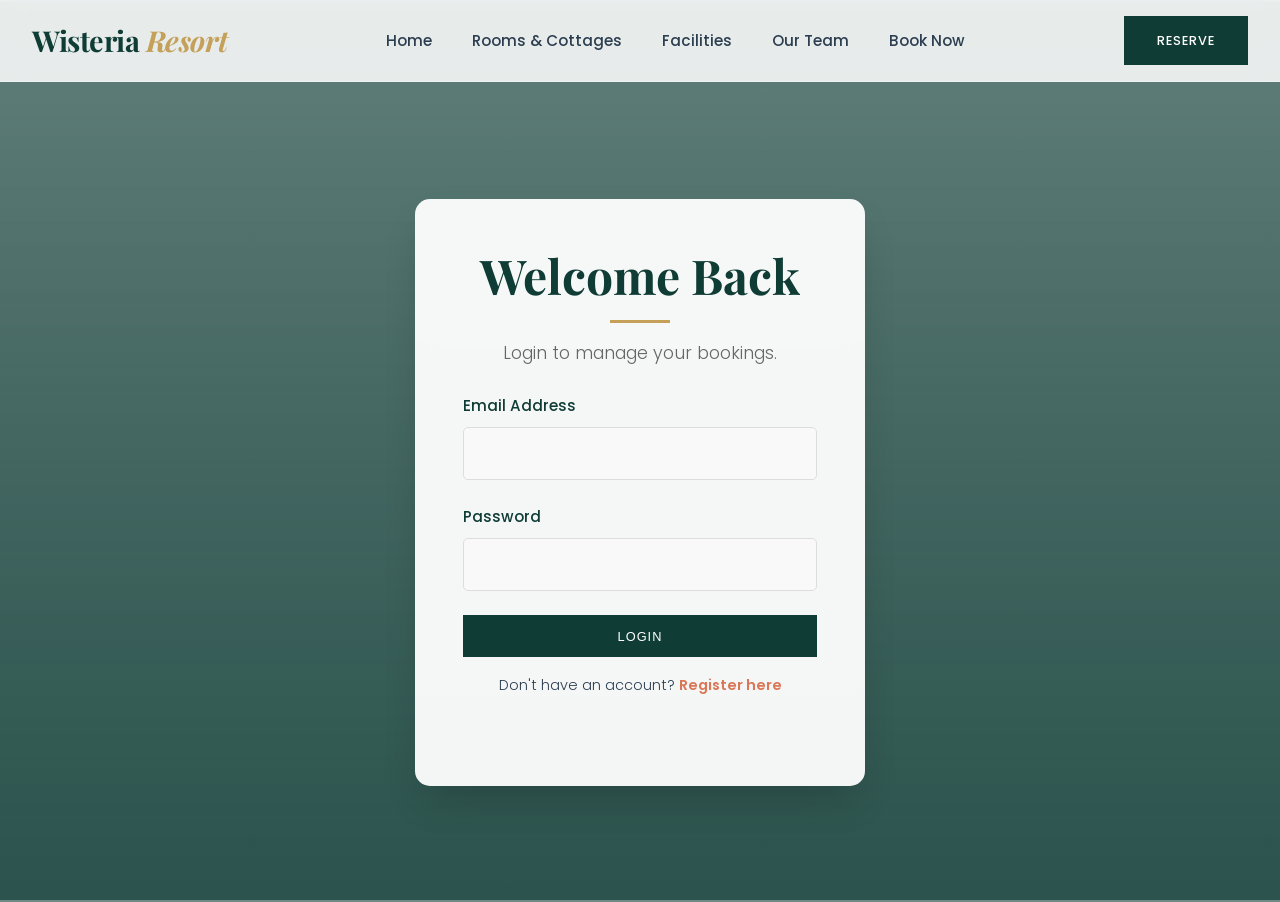
<file: login.html>
<!DOCTYPE html>
<html lang="en">

<head>
    <meta charset="UTF-8">
    <meta name="viewport" content="width=device-width, initial-scale=1.0">
    <title>Login | GoldenRidge Resort</title>
    <link rel="preconnect" href="https://fonts.googleapis.com">
    <link rel="preconnect" href="https://fonts.gstatic.com" crossorigin>
    <link
        href="https://fonts.googleapis.com/css2?family=Playfair+Display:wght@400;600;700&family=Poppins:wght@300;400;500;600&display=swap"
        rel="stylesheet">
    <link rel="stylesheet" href="styles.css">
    <link rel="stylesheet" href="https://cdnjs.cloudflare.com/ajax/libs/font-awesome/6.0.0/css/all.min.css">
</head>

<body class="auth-page">
    <header class="header">
        <nav class="nav-container">
            <a href="index.html" class="logo">Wisteria <span>Resort</span></a>
            <ul class="nav-links">
                <li><a href="index.html" class="nav-link">Home</a></li>
                <li><a href="rooms.html" class="nav-link">Rooms & Cottages</a></li>
                <li><a href="facilities.html" class="nav-link">Facilities</a></li>
                <li><a href="staff.html" class="nav-link">Our Team</a></li>
                <li><a href="booking.html" class="nav-link">Book Now</a></li>
            </ul>
            <div class="nav-actions">
                <a href="booking.html" class="btn-primary">Reserve</a>
            </div>
        </nav>
    </header>

    <main>
        <section class="hero">
            <div class="hero-bg"></div>
            <div class="form-container">
                <div class="section-title" style="margin-bottom: 1.5rem;">
                    <h2>Welcome Back</h2>
                    <p>Login to manage your bookings.</p>
                </div>
                <form id="login-form">
                    <div class="form-group">
                        <label for="email">Email Address</label>
                        <input type="email" id="email" name="email" required>
                    </div>
                    <div class="form-group">
                        <label for="password">Password</label>
                        <input type="password" id="password" name="password" required>
                    </div>
                    <button type="submit" class="btn-primary" style="width: 100%;">Login</button>
                    <p style="text-align: center; margin-top: 1rem; font-size: 0.9rem;">
                        Don't have an account? <a href="register.html"
                            style="color: var(--accent-color); font-weight: 600;">Register here</a>
                    </p>
                </form>
            </div>
        </section>
    </main>

    <script src="script.js"></script>
</body>

</html>
</file>
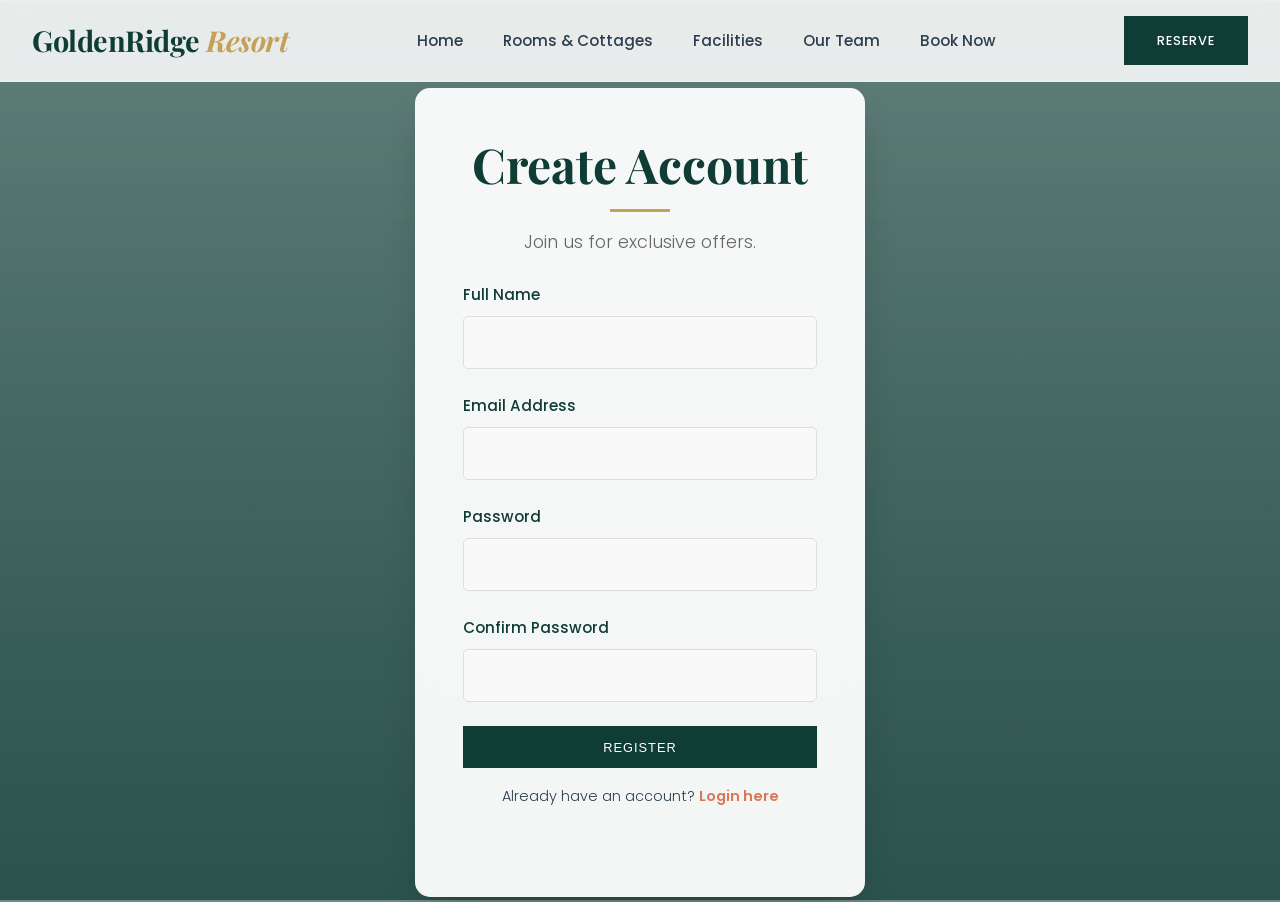
<file: register.html>
<!DOCTYPE html>
<html lang="en">

<head>
    <meta charset="UTF-8">
    <meta name="viewport" content="width=device-width, initial-scale=1.0">
    <title>Register | GoldenRidge Resort</title>
    <link rel="preconnect" href="https://fonts.googleapis.com">
    <link rel="preconnect" href="https://fonts.gstatic.com" crossorigin>
    <link
        href="https://fonts.googleapis.com/css2?family=Playfair+Display:wght@400;600;700&family=Poppins:wght@300;400;500;600&display=swap"
        rel="stylesheet">
    <link rel="stylesheet" href="styles.css">
    <link rel="stylesheet" href="https://cdnjs.cloudflare.com/ajax/libs/font-awesome/6.0.0/css/all.min.css">
</head>

<body class="auth-page">
    <header class="header">
        <nav class="nav-container">
            <a href="index.html" class="logo">GoldenRidge <span>Resort</span></a>
            <ul class="nav-links">
                <li><a href="index.html" class="nav-link">Home</a></li>
                <li><a href="rooms.html" class="nav-link">Rooms & Cottages</a></li>
                <li><a href="facilities.html" class="nav-link">Facilities</a></li>
                <li><a href="staff.html" class="nav-link">Our Team</a></li>
                <li><a href="booking.html" class="nav-link">Book Now</a></li>
            </ul>
            <div class="nav-actions">
                <a href="booking.html" class="btn-primary">Reserve</a>
            </div>
        </nav>
    </header>

    <main>
        <section class="hero">
            <div class="hero-bg"></div>
            <div class="form-container">
                <div class="section-title" style="margin-bottom: 1.5rem;">
                    <h2>Create Account</h2>
                    <p>Join us for exclusive offers.</p>
                </div>
                <form id="register-form">
                    <div class="form-group">
                        <label for="fullname">Full Name</label>
                        <input type="text" id="fullname" name="fullname" required>
                    </div>
                    <div class="form-group">
                        <label for="email">Email Address</label>
                        <input type="email" id="email" name="email" required>
                    </div>
                    <div class="form-group">
                        <label for="password">Password</label>
                        <input type="password" id="password" name="password" required>
                    </div>
                    <div class="form-group">
                        <label for="confirm-password">Confirm Password</label>
                        <input type="password" id="confirm-password" name="confirm-password" required>
                    </div>
                    <button type="submit" class="btn-primary" style="width: 100%;">Register</button>
                    <p style="text-align: center; margin-top: 1rem; font-size: 0.9rem;">
                        Already have an account? <a href="login.html"
                            style="color: var(--accent-color); font-weight: 600;">Login here</a>
                    </p>
                </form>
            </div>
        </section>
    </main>

    <script src="script.js"></script>
</body>

</html>
</file>
<file: styles.css>
/* Modern Wisteria Resort Styles */
:root {
    --primary-color: #0f3c35;
    /* Deeper, richer teal */
    --primary-light: #1a5f54;
    --secondary-color: #c5a059;
    /* Muted Gold */
    --secondary-light: #e6c88a;
    --accent-color: #d97757;
    /* Terracotta */
    --text-main: #2c3e50;
    --text-light: #ecf0f1;
    --bg-body: #fdfbf7;
    /* Warm sand/paper tone */
    --bg-surface: #ffffff;
    --glass-bg: rgba(255, 255, 255, 0.1);
    --glass-border: rgba(255, 255, 255, 0.2);
    --shadow-soft: 0 10px 30px -10px rgba(0, 0, 0, 0.1);
    --shadow-hover: 0 20px 40px -10px rgba(0, 0, 0, 0.2);
    --font-heading: 'Playfair Display', serif;
    --font-body: 'Poppins', sans-serif;
    --transition-smooth: all 0.4s cubic-bezier(0.165, 0.84, 0.44, 1);
}

* {
    margin: 0;
    padding: 0;
    box-sizing: border-box;
}

html {
    scroll-behavior: smooth;
}

body {
    font-family: var(--font-body);
    line-height: 1.7;
    color: var(--text-main);
    background-color: var(--bg-body);
    overflow-x: hidden;
}

h1,
h2,
h3,
h4,
h5,
h6 {
    font-family: var(--font-heading);
    color: var(--primary-color);
    line-height: 1.2;
}

a {
    text-decoration: none;
    color: inherit;
    transition: var(--transition-smooth);
}

ul {
    list-style: none;
}

img {
    max-width: 100%;
    display: block;
}

/* --- Navigation (Glassmorphism) --- */
.header {
    position: fixed;
    top: 0;
    left: 0;
    width: 100%;
    padding: 1rem 0;
    z-index: 1000;
    transition: var(--transition-smooth);
    background: rgba(255, 255, 255, 0.85);
    backdrop-filter: blur(12px);
    -webkit-backdrop-filter: blur(12px);
    border-bottom: 1px solid rgba(255, 255, 255, 0.3);
}

.header.scrolled {
    padding: 0.5rem 0;
    background: rgba(255, 255, 255, 0.95);
    box-shadow: 0 4px 20px rgba(0, 0, 0, 0.05);
}

.nav-container {
    max-width: 1400px;
    margin: 0 auto;
    padding: 0 2rem;
    display: flex;
    justify-content: space-between;
    align-items: center;
}

.logo {
    font-family: var(--font-heading);
    font-size: 1.8rem;
    font-weight: 700;
    color: var(--primary-color);
    letter-spacing: -0.5px;
}

.logo span {
    color: var(--secondary-color);
    font-style: italic;
}

.nav-links {
    display: flex;
    gap: 2.5rem;
}

.nav-link {
    font-weight: 500;
    color: var(--text-main);
    font-size: 0.95rem;
    position: relative;
    padding: 0.5rem 0;
}

.nav-link::after {
    content: '';
    position: absolute;
    bottom: 0;
    left: 0;
    width: 0;
    height: 2px;
    background: var(--secondary-color);
    transition: var(--transition-smooth);
}

.nav-link:hover::after,
.nav-link.active::after {
    width: 100%;
}

.nav-actions {
    display: flex;
    align-items: center;
    gap: 1.5rem;
}

/* --- User Menu & Avatar --- */
.user-menu {
    position: relative;
}

.user-avatar {
    width: 40px;
    height: 40px;
    border-radius: 50%;
    background: linear-gradient(135deg, var(--primary-color), var(--secondary-color));
    color: #fff;
    display: flex;
    align-items: center;
    justify-content: center;
    font-weight: 600;
    font-size: 1rem;
    cursor: pointer;
    transition: var(--transition-smooth);
    box-shadow: 0 2px 8px rgba(0, 0, 0, 0.1);
}

.user-avatar:hover {
    transform: scale(1.1);
    box-shadow: 0 4px 12px rgba(0, 0, 0, 0.2);
}

.user-dropdown {
    position: absolute;
    top: calc(100% + 10px);
    right: 0;
    background: #fff;
    border-radius: 10px;
    box-shadow: 0 10px 40px rgba(0, 0, 0, 0.15);
    min-width: 250px;
    opacity: 0;
    visibility: hidden;
    transform: translateY(-10px);
    transition: all 0.3s ease;
    z-index: 1000;
    overflow: hidden;
}

.user-dropdown.show {
    opacity: 1;
    visibility: visible;
    transform: translateY(0);
}

.user-dropdown-header {
    padding: 1.5rem;
    background: linear-gradient(135deg, var(--primary-color), #0a2a24);
    color: #fff;
    display: flex;
    align-items: center;
    gap: 1rem;
}

.user-dropdown-avatar {
    width: 50px;
    height: 50px;
    border-radius: 50%;
    background: rgba(255, 255, 255, 0.2);
    border: 2px solid rgba(255, 255, 255, 0.3);
    display: flex;
    align-items: center;
    justify-content: center;
    font-weight: 700;
    font-size: 1.2rem;
    flex-shrink: 0;
}

.user-dropdown-name {
    font-weight: 600;
    font-size: 1rem;
    margin-bottom: 0.25rem;
}

.user-dropdown-email {
    font-size: 0.85rem;
    opacity: 0.9;
}

.user-dropdown-divider {
    height: 1px;
    background: #eee;
    margin: 0.5rem 0;
}

.user-dropdown-item {
    display: flex;
    align-items: center;
    gap: 0.75rem;
    padding: 0.875rem 1.5rem;
    color: var(--text-main);
    font-size: 0.95rem;
    transition: var(--transition-smooth);
    text-decoration: none;
}

.user-dropdown-item:hover {
    background: #f8f9fa;
    color: var(--primary-color);
}

.user-dropdown-item i {
    width: 18px;
    color: var(--secondary-color);
}


/* --- Buttons --- */
.btn-primary {
    background: var(--primary-color);
    color: #fff;
    padding: 0.8rem 2rem;
    border-radius: 0;
    /* Sharp edges for elegance */
    font-weight: 500;
    letter-spacing: 1px;
    text-transform: uppercase;
    font-size: 0.8rem;
    position: relative;
    overflow: hidden;
    border: 1px solid var(--primary-color);
    z-index: 1;
}

.btn-primary::before {
    content: '';
    position: absolute;
    top: 0;
    left: 0;
    width: 0;
    height: 100%;
    background: var(--secondary-color);
    z-index: -1;
    transition: var(--transition-smooth);
}

.btn-primary:hover::before {
    width: 100%;
}

.btn-primary:hover {
    border-color: var(--secondary-color);
    color: var(--primary-color);
}

.btn-secondary {
    background: transparent;
    color: var(--primary-color);
    padding: 0.8rem 2rem;
    border: 1px solid var(--primary-color);
    border-radius: 0;
    font-weight: 500;
    letter-spacing: 1px;
    text-transform: uppercase;
    font-size: 0.8rem;
}

.btn-secondary:hover {
    background: var(--primary-color);
    color: #fff;
}

/* --- Hero Section (Parallax & Cinematic) --- */
.hero {
    min-height: 100vh;
    height: auto;
    position: relative;
    display: flex;
    align-items: center;
    justify-content: center;
    overflow: hidden;
    margin-top: -80px;
    padding: 120px 2rem 4rem;
    background-repeat: no-repeat;
    background-size: cover;
    /* Added padding to clear header and ensure spacing */
}

.hero-bg {
    position: absolute;
    top: 0;
    left: 0;
    width: 100%;
    height: 100%;
    background: url('https://cdn.pixabay.com/photo/2022/04/26/13/14/background-7158357_1280.jpg') no-repeat center center/cover;
    z-index: -1;
    transform: scale(1.1);
    /* For parallax effect */
    animation: slowZoom 20s infinite alternate;
}

.hero::after {
    content: '';
    position: absolute;
    top: 0;
    left: 0;
    width: 100%;
    height: 100%;
    background: linear-gradient(to bottom, rgba(15, 60, 53, 0.3), rgba(15, 60, 53, 0.6));
}

.hero-content {
    position: relative;
    z-index: 2;
    text-align: center;
    color: #fff;
    max-width: 900px;
    padding: 2rem;
}

.hero h1 {
    font-size: 5rem;
    font-weight: 400;
    margin-bottom: 1.5rem;
    color: #fff;
    opacity: 0;
    transform: translateY(30px);
    animation: fadeUp 1s ease forwards 0.5s;
}

.hero p {
    font-size: 1.3rem;
    font-weight: 300;
    margin-bottom: 2.5rem;
    opacity: 0;
    transform: translateY(30px);
    animation: fadeUp 1s ease forwards 0.8s;
}

.hero .btn-primary {
    opacity: 0;
    animation: fadeUp 1s ease forwards 1.1s;
}

/* --- Sections --- */
section {
    padding: 8rem 2rem;
}

.section-title {
    text-align: center;
    margin-bottom: 5rem;
}

.section-title h2 {
    font-size: 3rem;
    margin-bottom: 1rem;
    position: relative;
    display: inline-block;
}

.section-title h2::after {
    content: '';
    display: block;
    width: 60px;
    height: 3px;
    background: var(--secondary-color);
    margin: 1rem auto 0;
}

.section-title p {
    color: #666;
    max-width: 600px;
    margin: 0 auto;
    font-size: 1.1rem;
}

/* --- Unique Card Design (Cinematic Reveal) --- */
.grid {
    display: grid;
    grid-template-columns: repeat(auto-fit, minmax(350px, 1fr));
    gap: 3rem;
    max-width: 1400px;
    margin: 0 auto;
}

.card {
    background: var(--bg-surface);
    position: relative;
    overflow: hidden;
    box-shadow: var(--shadow-soft);
    transition: var(--transition-smooth);
    cursor: pointer;
}

.card:hover {
    transform: translateY(-10px);
    box-shadow: var(--shadow-hover);
}

.card-image {
    height: 400px;
    /* Taller, more cinematic */
    overflow: hidden;
    position: relative;
}

.card-image img {
    width: 100%;
    height: 100%;
    object-fit: cover;
    transition: transform 0.8s ease;
}

.card:hover .card-image img {
    transform: scale(1.1);
}

/* Overlay Content */
.card-content {
    position: absolute;
    bottom: 0;
    left: 0;
    width: 100%;
    padding: 2rem;
    background: linear-gradient(to top, rgba(0, 0, 0, 0.9), transparent);
    color: #fff;
    transform: translateY(20px);
    transition: var(--transition-smooth);
}

.card:hover .card-content {
    transform: translateY(0);
    padding-bottom: 2.5rem;
}

.card h3 {
    color: #fff;
    font-size: 1.8rem;
    margin-bottom: 0.5rem;
}

.card-price {
    color: var(--secondary-color);
    font-size: 1.2rem;
    font-family: var(--font-body);
    font-weight: 500;
    display: block;
    margin-bottom: 1rem;
}

.card-features {
    display: flex;
    gap: 1rem;
    font-size: 0.9rem;
    color: rgba(255, 255, 255, 0.8);
    margin-bottom: 1.5rem;
    opacity: 0;
    transform: translateY(20px);
    transition: var(--transition-smooth);
}

.card:hover .card-features {
    opacity: 1;
    transform: translateY(0);
    transition-delay: 0.1s;
}

.card .btn-secondary {
    border-color: #fff;
    color: #fff;
    opacity: 0;
    transform: translateY(20px);
    transition: var(--transition-smooth);
}

.card:hover .btn-secondary {
    opacity: 1;
    transform: translateY(0);
    transition-delay: 0.2s;
}

.card .btn-secondary:hover {
    background: #fff;
    color: var(--primary-color);
}

/* --- Amenities (Alternate Layout) --- */
.amenities {
    background-color: #fff;
}

.amenities .card {
    background: transparent;
    box-shadow: none;
}

.amenities .card:hover {
    transform: none;
}

.amenities .card-image {
    height: 300px;
    border-radius: 8px;
}

.amenities .card-content {
    position: relative;
    background: none;
    color: var(--text-main);
    padding: 1.5rem 0;
    transform: none;
}

.amenities .card h3 {
    color: var(--primary-color);
}

.amenities .card p {
    color: #666;
}

/* --- Forms (Login/Register) --- */
.form-container {
    background: rgba(255, 255, 255, 0.95);
    padding: 3rem;
    border-radius: 15px;
    box-shadow: var(--shadow-hover);
    max-width: 450px;
    width: 100%;
    margin: 0 auto;
    position: relative;
    z-index: 10;
    backdrop-filter: blur(10px);
}

.form-group {
    margin-bottom: 1.5rem;
}

.form-group label {
    display: block;
    margin-bottom: 0.5rem;
    font-weight: 500;
    color: var(--primary-color);
}

.form-group input,
.form-group select,
.form-group textarea {
    width: 100%;
    padding: 1rem;
    border: 1px solid #ddd;
    border-radius: 5px;
    font-family: var(--font-body);
    transition: var(--transition-smooth);
    background: #f9f9f9;
}

.form-group input:focus,
.form-group select:focus,
.form-group textarea:focus {
    outline: none;
    border-color: var(--primary-color);
    background: #fff;
    box-shadow: 0 0 0 3px rgba(15, 60, 53, 0.1);
}

/* --- Booking Page Specifics --- */
.booking-section {
    padding-top: 4rem;
    background-color: var(--bg-body);
}

.booking-grid {
    display: grid;
    grid-template-columns: 2fr 1fr;
    gap: 3rem;
    max-width: 1200px;
    margin: 0 auto;
}

.booking-form-card {
    background: var(--bg-surface);
    padding: 2.5rem;
    border-radius: 10px;
    box-shadow: var(--shadow-soft);
}

.booking-summary-card {
    background: var(--bg-surface);
    padding: 2rem;
    border-radius: 10px;
    box-shadow: var(--shadow-soft);
    position: sticky;
    top: 100px;
    height: fit-content;
    border: 1px solid rgba(0, 0, 0, 0.05);
}

.booking-summary-card h3 {
    margin-bottom: 1.5rem;
    border-bottom: 1px solid #eee;
    padding-bottom: 1rem;
}

.summary-item {
    display: flex;
    justify-content: space-between;
    margin-bottom: 1rem;
    font-size: 0.95rem;
}

.summary-total {
    margin-top: 1.5rem;
    padding-top: 1.5rem;
    border-top: 2px solid #eee;
    display: flex;
    justify-content: space-between;
    font-weight: 700;
    font-size: 1.2rem;
    color: var(--primary-color);
}

.payment-methods {
    display: grid;
    grid-template-columns: 1fr 1fr;
    gap: 1rem;
    margin-top: 1rem;
}

.payment-method {
    border: 2px solid #eee;
    padding: 1rem;
    border-radius: 8px;
    cursor: pointer;
    text-align: center;
    transition: var(--transition-smooth);
}

.payment-method:hover {
    border-color: var(--secondary-color);
}

.payment-method.selected {
    border-color: var(--primary-color);
    background: rgba(15, 60, 53, 0.05);
}

.payment-method img {
    height: 30px;
    margin: 0 auto 0.5rem;
    object-fit: contain;
}


.contact-info p {
    display: flex;
    align-items: center;
    gap: 0.75rem;
    margin-bottom: 0.75rem;
    color: #666;
}

.contact-info i {
    color: var(--secondary-color);
    font-size: 1.1rem;
}


/* --- Footer --- */
.footer {
    background-color: var(--primary-color);
    color: #fff;
    padding: 6rem 2rem 2rem;
    position: relative;
    overflow: hidden;
}

.footer::before {
    content: '';
    position: absolute;
    top: 0;
    left: 0;
    width: 100%;
    height: 100%;
    background: url('img/pattern.png');
    /* Optional texture */
    opacity: 0.05;
}

.footer-content {
    max-width: 1400px;
    margin: 0 auto;
    display: grid;
    grid-template-columns: 1.5fr 1fr 1fr;
    gap: 4rem;
    position: relative;
    z-index: 1;
}

.footer h3 {
    color: var(--secondary-color);
    font-size: 1.5rem;
    margin-bottom: 2rem;
}

.footer-links li {
    margin-bottom: 1rem;
}

.footer-links a {
    color: rgba(255, 255, 255, 0.7);
    transition: var(--transition-smooth);
}

.footer-links a:hover {
    color: var(--secondary-color);
    padding-left: 5px;
}

.footer-bottom {
    margin-top: 4rem;
    padding-top: 2rem;
    border-top: 1px solid rgba(255, 255, 255, 0.1);
    text-align: center;
    color: rgba(255, 255, 255, 0.5);
    font-size: 0.9rem;
}

/* --- Animations --- */
@keyframes fadeUp {
    to {
        opacity: 1;
        transform: translateY(0);
    }
}

@keyframes slowZoom {
    from {
        transform: scale(1);
    }

    to {
        transform: scale(1.15);
    }
}

/* Scroll Reveal Class */
.reveal {
    opacity: 0;
    transform: translateY(50px);
    transition: all 1s ease;
}

.reveal.active {
    opacity: 1;
    transform: translateY(0);
}

/* Responsive */
@media (max-width: 768px) {
    .hero h1 {
        font-size: 3rem;
    }

    .nav-links {
        display: none;
    }

    .grid {
        grid-template-columns: 1fr;
    }

    .footer-content {
        grid-template-columns: 1fr;
    }

    .booking-grid {
        grid-template-columns: 1fr;
    }

    .map-overlay {
        position: relative;
        top: auto;
        left: auto;
        transform: none;
        width: 100%;
        max-width: none;
        margin-top: -50px;
    }
}

/* --- Auth Pages (Login/Register) --- */
.auth-page {
    background: url('https://images.unsplash.com/photo-1540541338287-41700207dee6?ixlib=rb-1.2.1&auto=format&fit=crop&w=1920&q=80') no-repeat center center fixed;
    background-size: cover;
    position: relative;
    min-height: 100vh;
}

.auth-page::before {
    content: '';
    position: fixed;
    top: 0;
    left: 0;
    width: 100%;
    height: 100%;
    background: linear-gradient(to bottom, rgba(15, 60, 53, 0.5), rgba(15, 60, 53, 0.7));
    z-index: 0;
}

.auth-page .header {
    position: relative;
    z-index: 1001;
}

.auth-page .hero {
    background: transparent;
    min-height: 100vh;
    display: flex;
    align-items: center;
    justify-content: center;
    padding: 0;
    position: relative;
    z-index: 1;
}

.auth-page .hero-bg {
    display: none;
}

.auth-page .form-container {
    margin-top: 80px;
    /* Offset for fixed header */
    position: relative;
    z-index: 10;
}

/* --- Staff Page --- */
.staff-section {
    padding: 6rem 2rem;
    background-color: var(--bg-body);
}

.staff-grid {
    display: grid;
    grid-template-columns: repeat(auto-fit, minmax(280px, 1fr));
    gap: 2.5rem;
    max-width: 1400px;
    margin: 0 auto;
}

.staff-card {
    background: var(--bg-surface);
    border-radius: 10px;
    overflow: hidden;
    box-shadow: var(--shadow-soft);
    transition: var(--transition-smooth);
    cursor: pointer;
}

.staff-card:hover {
    transform: translateY(-10px);
    box-shadow: var(--shadow-hover);
}

.staff-image {
    position: relative;
    height: 350px;
    overflow: hidden;
}

.staff-image img {
    width: 100%;
    height: 100%;
    object-fit: cover;
    transition: transform 0.6s ease;
}

.staff-card:hover .staff-image img {
    transform: scale(1.1);
}

.staff-overlay {
    position: absolute;
    top: 0;
    left: 0;
    width: 100%;
    height: 100%;
    background: linear-gradient(to bottom, transparent, rgba(15, 60, 53, 0.9));
    display: flex;
    align-items: flex-end;
    justify-content: center;
    padding: 2rem;
    opacity: 0;
    transition: var(--transition-smooth);
}

.staff-card:hover .staff-overlay {
    opacity: 1;
}

.staff-social {
    display: flex;
    gap: 1rem;
}

.staff-social a {
    width: 45px;
    height: 45px;
    background: rgba(255, 255, 255, 0.2);
    backdrop-filter: blur(10px);
    border: 1px solid rgba(255, 255, 255, 0.3);
    border-radius: 50%;
    display: flex;
    align-items: center;
    justify-content: center;
    color: #fff;
    font-size: 1.1rem;
    transition: var(--transition-smooth);
}

.staff-social a:hover {
    background: var(--secondary-color);
    border-color: var(--secondary-color);
    transform: translateY(-3px);
}

.staff-info {
    padding: 1.5rem;
    text-align: center;
}

.staff-info h3 {
    font-size: 1.3rem;
    margin-bottom: 0.5rem;
    color: var(--primary-color);
}

.staff-position {
    color: var(--secondary-color);
    font-weight: 600;
    font-size: 0.95rem;
    margin-bottom: 0.5rem;
    text-transform: uppercase;
    letter-spacing: 0.5px;
}

.staff-bio {
    color: #666;
    font-size: 0.9rem;
    line-height: 1.5;
}

/* Responsive for staff grid */
@media (max-width: 768px) {
    .staff-grid {
        grid-template-columns: 1fr;
    }

    .staff-section {
        padding: 4rem 1.5rem;
    }
}

/* --- Gallery Page --- */
.gallery-filters {
    display: flex;
    justify-content: center;
    gap: 1rem;
    flex-wrap: wrap;
    margin-bottom: 4rem;
}

.filter-btn {
    background: transparent;
    color: var(--primary-color);
    border: 2px solid var(--primary-color);
    padding: 0.75rem 2rem;
    border-radius: 0;
    font-family: var(--font-body);
    font-weight: 500;
    font-size: 0.9rem;
    text-transform: uppercase;
    letter-spacing: 1px;
    cursor: pointer;
    transition: var(--transition-smooth);
}

.filter-btn:hover {
    background: var(--primary-color);
    color: #fff;
}

.filter-btn.active {
    background: var(--secondary-color);
    border-color: var(--secondary-color);
    color: var(--primary-color);
    font-weight: 600;
}

.gallery-grid {
    display: grid;
    grid-template-columns: repeat(auto-fill, minmax(350px, 1fr));
    gap: 2rem;
    max-width: 1400px;
    margin: 0 auto;
}

.gallery-item {
    position: relative;
    overflow: hidden;
    border-radius: 0;
    box-shadow: var(--shadow-soft);
    transition: var(--transition-smooth);
    opacity: 1;
    transform: scale(1);
}

.gallery-item:hover {
    transform: translateY(-10px) scale(1);
    box-shadow: var(--shadow-hover);
}

.gallery-image {
    position: relative;
    height: 400px;
    overflow: hidden;
}

.gallery-image img {
    width: 100%;
    height: 100%;
    object-fit: cover;
    transition: transform 0.6s ease;
}

.gallery-item:hover .gallery-image img {
    transform: scale(1.15);
}

.gallery-overlay {
    position: absolute;
    top: 0;
    left: 0;
    width: 100%;
    height: 100%;
    background: linear-gradient(to top, rgba(15, 60, 53, 0.95), transparent 60%);
    display: flex;
    flex-direction: column;
    justify-content: flex-end;
    padding: 2rem;
    opacity: 0;
    transition: var(--transition-smooth);
}

.gallery-item:hover .gallery-overlay {
    opacity: 1;
}

.gallery-info {
    color: #fff;
    transform: translateY(20px);
    transition: var(--transition-smooth);
}

.gallery-item:hover .gallery-info {
    transform: translateY(0);
}

.gallery-info h3 {
    color: #fff;
    font-size: 1.5rem;
    margin-bottom: 0.5rem;
    font-family: var(--font-heading);
}

.gallery-info p {
    color: var(--secondary-color);
    font-size: 0.95rem;
    font-weight: 500;
    margin: 0;
}

.gallery-expand {
    position: absolute;
    top: 1.5rem;
    right: 1.5rem;
    width: 45px;
    height: 45px;
    background: rgba(255, 255, 255, 0.2);
    backdrop-filter: blur(10px);
    border: 1px solid rgba(255, 255, 255, 0.3);
    border-radius: 50%;
    color: #fff;
    font-size: 1rem;
    cursor: pointer;
    display: flex;
    align-items: center;
    justify-content: center;
    transition: var(--transition-smooth);
    opacity: 0;
    transform: scale(0.8);
}

.gallery-item:hover .gallery-expand {
    opacity: 1;
    transform: scale(1);
}

.gallery-expand:hover {
    background: var(--secondary-color);
    border-color: var(--secondary-color);
    color: var(--primary-color);
    transform: scale(1.1);
}

/* Responsive Gallery */
@media (max-width: 768px) {
    .gallery-grid {
        grid-template-columns: 1fr;
        gap: 1.5rem;
    }

    .gallery-filters {
        gap: 0.5rem;
    }

    .filter-btn {
        padding: 0.6rem 1.2rem;
        font-size: 0.8rem;
    }

    .gallery-image {
        height: 300px;
    }
}

/* --- Gallery Slider Section --- */
.gallery-slider {
    background: linear-gradient(135deg, #f5f7fa 0%, #c3cfe2 100%);
    padding: 8rem 0;
    overflow: hidden;
}

.slider-container {
    max-width: 1400px;
    margin: 0 auto;
    position: relative;
    padding: 0 2rem;
}

.slider-wrapper {
    position: relative;
    width: 100%;
    height: 600px;
    border-radius: 15px;
    overflow: hidden;
    box-shadow: 0 20px 60px rgba(0, 0, 0, 0.3);
}

.slide {
    position: absolute;
    top: 0;
    left: 0;
    width: 100%;
    height: 100%;
    opacity: 0;
    transition: opacity 1s ease-in-out;
}

.slide.active {
    opacity: 1;
    z-index: 1;
}

.slide img {
    width: 100%;
    height: 100%;
    object-fit: cover;
}

.slide-caption {
    position: absolute;
    bottom: 0;
    left: 0;
    right: 0;
    background: linear-gradient(to top, rgba(0, 0, 0, 0.9), transparent);
    color: #fff;
    padding: 3rem 2rem 2rem;
    transform: translateY(100%);
    transition: transform 0.6s ease;
}

.slide.active .slide-caption {
    transform: translateY(0);
}

.slide-caption h3 {
    color: #fff;
    font-size: 2.5rem;
    margin-bottom: 0.5rem;
    font-family: var(--font-heading);
}

.slide-caption p {
    color: var(--secondary-color);
    font-size: 1.2rem;
}

.slider-btn {
    position: absolute;
    top: 50%;
    transform: translateY(-50%);
    background: rgba(255, 255, 255, 0.2);
    backdrop-filter: blur(10px);
    border: 2px solid rgba(255, 255, 255, 0.3);
    color: #fff;
    width: 60px;
    height: 60px;
    border-radius: 50%;
    font-size: 1.5rem;
    cursor: pointer;
    transition: var(--transition-smooth);
    z-index: 10;
    display: flex;
    align-items: center;
    justify-content: center;
}

.slider-btn:hover {
    background: var(--secondary-color);
    border-color: var(--secondary-color);
    color: var(--primary-color);
    transform: translateY(-50%) scale(1.1);
}

.slider-btn.prev {
    left: 2rem;
}

.slider-btn.next {
    right: 2rem;
}

.slider-dots {
    position: absolute;
    bottom: 2rem;
    left: 50%;
    transform: translateX(-50%);
    display: flex;
    gap: 1rem;
    z-index: 10;
}

.slider-dot {
    width: 12px;
    height: 12px;
    border-radius: 50%;
    background: rgba(255, 255, 255, 0.5);
    cursor: pointer;
    transition: var(--transition-smooth);
}

.slider-dot.active {
    background: var(--secondary-color);
    transform: scale(1.3);
}

/* --- Testimonials Section --- */
.testimonials {
    background-color: var(--bg-body);
    padding: 8rem 2rem;
}

.testimonials-grid {
    display: grid;
    grid-template-columns: repeat(auto-fit, minmax(350px, 1fr));
    gap: 3rem;
    max-width: 1400px;
    margin: 0 auto;
}

.testimonial-card {
    background: var(--bg-surface);
    padding: 2.5rem;
    border-radius: 15px;
    box-shadow: var(--shadow-soft);
    transition: var(--transition-smooth);
    position: relative;
    border-top: 4px solid var(--secondary-color);
}

.testimonial-card:hover {
    transform: translateY(-10px);
    box-shadow: var(--shadow-hover);
}

.testimonial-rating {
    color: var(--secondary-color);
    font-size: 1.2rem;
    margin-bottom: 1.5rem;
    display: flex;
    gap: 0.3rem;
}

.testimonial-text {
    font-size: 1.1rem;
    line-height: 1.8;
    color: #555;
    font-style: italic;
    margin-bottom: 2rem;
    position: relative;
}

.testimonial-text::before {
    content: '"';
    font-size: 4rem;
    color: var(--secondary-color);
    opacity: 0.2;
    position: absolute;
    top: -1rem;
    left: -0.5rem;
    font-family: Georgia, serif;
}

.testimonial-author {
    display: flex;
    align-items: center;
    gap: 1rem;
}

.testimonial-author img {
    width: 60px;
    height: 60px;
    border-radius: 50%;
    object-fit: cover;
    border: 3px solid var(--secondary-color);
}

.testimonial-author h4 {
    color: var(--primary-color);
    font-size: 1.1rem;
    margin-bottom: 0.25rem;
}

.testimonial-author span {
    color: #888;
    font-size: 0.9rem;
}

/* --- Map Section --- */
.map-section {
    padding: 8rem 2rem;
    background: #fff;
}

.map-container {
    max-width: 1400px;
    margin: 0 auto;
    position: relative;
    height: 600px;
    border-radius: 15px;
    overflow: hidden;
    box-shadow: var(--shadow-hover);
}

#resort-map {
    width: 100%;
    height: 100%;
    z-index: 1;
}

.map-info-card {
    position: absolute;
    top: 2rem;
    right: 2rem;
    background: rgba(255, 255, 255, 0.98);
    backdrop-filter: blur(10px);
    padding: 2rem;
    border-radius: 15px;
    box-shadow: 0 10px 40px rgba(0, 0, 0, 0.2);
    max-width: 350px;
    z-index: 1000;
    border-left: 4px solid var(--secondary-color);
}

.map-info-card h3 {
    color: var(--primary-color);
    font-size: 1.3rem;
    margin-bottom: 1rem;
    display: flex;
    align-items: center;
    gap: 0.5rem;
}

.map-info-card h3 i {
    color: var(--secondary-color);
}

.map-info-card p {
    color: #666;
    margin-bottom: 0.5rem;
    line-height: 1.6;
}

.map-info-card hr {
    border: none;
    border-top: 1px solid #eee;
    margin: 1.5rem 0;
}

.map-info-card strong {
    color: var(--primary-color);
}

/* Responsive Styles for New Sections */
@media (max-width: 768px) {
    .slider-wrapper {
        height: 400px;
    }

    .slide-caption h3 {
        font-size: 1.8rem;
    }

    .slide-caption p {
        font-size: 1rem;
    }

    .slider-btn {
        width: 45px;
        height: 45px;
        font-size: 1.2rem;
    }

    .slider-btn.prev {
        left: 1rem;
    }

    .slider-btn.next {
        right: 1rem;
    }

    .testimonials-grid {
        grid-template-columns: 1fr;
    }

    .map-container {
        height: 500px;
    }

    .map-info-card {
        position: relative;
        top: auto;
        right: auto;
        max-width: 100%;
        margin-top: 1rem;
        border-radius: 0 0 15px 15px;
    }

    .gallery-slider,
    .testimonials,
    .map-section {
        padding: 4rem 1.5rem;
    }
}

/* --- Profile Page --- */
.profile-section {
    padding: 6rem 2rem;
    background-color: var(--bg-body);
    min-height: calc(100vh - 80px);
}

.profile-container {
    max-width: 1400px;
    margin: 0 auto;
    display: grid;
    grid-template-columns: 350px 1fr;
    gap: 3rem;
}

/* Profile Sidebar */
.profile-sidebar {
    background: var(--bg-surface);
    border-radius: 15px;
    padding: 2.5rem;
    box-shadow: var(--shadow-soft);
    text-align: center;
    height: fit-content;
    position: sticky;
    top: 100px;
}

.profile-avatar-large {
    position: relative;
    width: 120px;
    height: 120px;
    margin: 0 auto 1.5rem;
}

.profile-avatar-circle {
    width: 120px;
    height: 120px;
    border-radius: 50%;
    background: linear-gradient(135deg, var(--primary-color), var(--secondary-color));
    color: #fff;
    display: flex;
    align-items: center;
    justify-content: center;
    font-weight: 700;
    font-size: 3rem;
    box-shadow: 0 4px 20px rgba(0, 0, 0, 0.15);
}

.profile-avatar-edit {
    position: absolute;
    bottom: 0;
    right: 0;
    width: 40px;
    height: 40px;
    border-radius: 50%;
    background: var(--secondary-color);
    color: var(--primary-color);
    border: 3px solid #fff;
    cursor: pointer;
    display: flex;
    align-items: center;
    justify-content: center;
    transition: var(--transition-smooth);
}

.profile-avatar-edit:hover {
    transform: scale(1.1);
    background: var(--primary-color);
    color: #fff;
}

.profile-sidebar h3 {
    color: var(--primary-color);
    font-size: 1.5rem;
    margin-bottom: 0.5rem;
}

.profile-sidebar p {
    color: #888;
    font-size: 0.9rem;
    margin-bottom: 2rem;
}

.profile-stats {
    display: flex;
    flex-direction: column;
    gap: 1.5rem;
    margin-top: 2rem;
    padding-top: 2rem;
    border-top: 1px solid #eee;
}

.profile-stat {
    display: flex;
    align-items: center;
    gap: 1rem;
    text-align: left;
}

.profile-stat i {
    width: 45px;
    height: 45px;
    border-radius: 10px;
    background: linear-gradient(135deg, rgba(15, 60, 53, 0.1), rgba(197, 160, 89, 0.1));
    color: var(--secondary-color);
    display: flex;
    align-items: center;
    justify-content: center;
    font-size: 1.2rem;
    flex-shrink: 0;
}

.profile-stat strong {
    display: block;
    color: var(--primary-color);
    font-size: 1.5rem;
    font-weight: 700;
}

.profile-stat span {
    display: block;
    color: #888;
    font-size: 0.85rem;
}

/* Profile Content */
.profile-content {
    display: flex;
    flex-direction: column;
    gap: 2rem;
}

.profile-card {
    background: var(--bg-surface);
    border-radius: 15px;
    padding: 2.5rem;
    box-shadow: var(--shadow-soft);
    transition: var(--transition-smooth);
}

.profile-card:hover {
    box-shadow: var(--shadow-hover);
}

.profile-card-header {
    display: flex;
    justify-content: space-between;
    align-items: center;
    margin-bottom: 2rem;
    padding-bottom: 1.5rem;
    border-bottom: 2px solid #f0f0f0;
}

.profile-card-header h3 {
    color: var(--primary-color);
    font-size: 1.4rem;
    display: flex;
    align-items: center;
    gap: 0.75rem;
}

.profile-card-header i {
    color: var(--secondary-color);
}

.btn-edit {
    background: transparent;
    color: var(--primary-color);
    border: 1px solid var(--primary-color);
    padding: 0.6rem 1.5rem;
    border-radius: 5px;
    font-size: 0.9rem;
    cursor: pointer;
    transition: var(--transition-smooth);
    display: flex;
    align-items: center;
    gap: 0.5rem;
    text-decoration: none;
}

.btn-edit:hover {
    background: var(--primary-color);
    color: #fff;
}

/* Profile Forms */
.profile-form {
    display: flex;
    flex-direction: column;
    gap: 1.5rem;
}

.form-row {
    display: grid;
    grid-template-columns: 1fr 1fr;
    gap: 1.5rem;
}

.form-group {
    display: flex;
    flex-direction: column;
}

.form-group label {
    color: var(--primary-color);
    font-weight: 500;
    margin-bottom: 0.5rem;
    font-size: 0.95rem;
}

.form-group input,
.form-group textarea,
.form-group select {
    padding: 0.875rem 1rem;
    border: 1px solid #ddd;
    border-radius: 5px;
    font-family: var(--font-body);
    font-size: 0.95rem;
    transition: var(--transition-smooth);
}

.form-group input:focus,
.form-group textarea:focus,
.form-group select:focus {
    outline: none;
    border-color: var(--secondary-color);
    box-shadow: 0 0 0 3px rgba(197, 160, 89, 0.1);
}

.form-group input:disabled,
.form-group textarea:disabled,
.form-group select:disabled {
    background: #f8f9fa;
    cursor: not-allowed;
}

.checkbox-label {
    display: flex;
    align-items: center;
    gap: 0.75rem;
    cursor: pointer;
    color: var(--text-main);
}

.checkbox-label input[type="checkbox"] {
    width: 20px;
    height: 20px;
    cursor: pointer;
}

.checkbox-label input[type="checkbox"]:disabled {
    cursor: not-allowed;
}

.form-actions {
    display: flex;
    justify-content: flex-end;
    gap: 1rem;
    margin-top: 1rem;
    padding-top: 1.5rem;
    border-top: 1px solid #f0f0f0;
}

/* Bookings List */
.bookings-list {
    display: flex;
    flex-direction: column;
    gap: 1.5rem;
}

.no-bookings {
    text-align: center;
    padding: 3rem 2rem;
    color: #888;
}

.no-bookings i {
    font-size: 4rem;
    color: #ddd;
    margin-bottom: 1rem;
}

.no-bookings p {
    font-size: 1.1rem;
    margin-bottom: 1.5rem;
}

.booking-item {
    border: 1px solid #eee;
    border-radius: 10px;
    padding: 1.5rem;
    display: flex;
    justify-content: space-between;
    align-items: center;
    transition: var(--transition-smooth);
}

.booking-item:hover {
    border-color: var(--secondary-color);
    box-shadow: 0 4px 12px rgba(0, 0, 0, 0.05);
}

.booking-info h4 {
    color: var(--primary-color);
    margin-bottom: 0.5rem;
}

.booking-info p {
    color: #666;
    font-size: 0.9rem;
    margin-bottom: 0.25rem;
}

.booking-status {
    padding: 0.5rem 1rem;
    border-radius: 20px;
    font-size: 0.85rem;
    font-weight: 600;
}

.booking-status.confirmed {
    background: rgba(40, 167, 69, 0.1);
    color: #28a745;
}

.booking-status.pending {
    background: rgba(255, 193, 7, 0.1);
    color: #ffc107;
}

.booking-status.cancelled {
    background: rgba(220, 53, 69, 0.1);
    color: #dc3545;
}

/* Responsive Profile Page */
@media (max-width: 992px) {
    .profile-container {
        grid-template-columns: 1fr;
        gap: 2rem;
    }

    .profile-sidebar {
        position: static;
    }

    .form-row {
        grid-template-columns: 1fr;
    }
}

@media (max-width: 768px) {
    .profile-section {
        padding: 4rem 1.5rem;
    }

    .profile-card {
        padding: 1.5rem;
    }

    .profile-card-header {
        flex-direction: column;
        align-items: flex-start;
        gap: 1rem;
    }

    .form-actions {
        flex-direction: column;
    }

    .form-actions button {
        width: 100%;
    }
}
</file>
